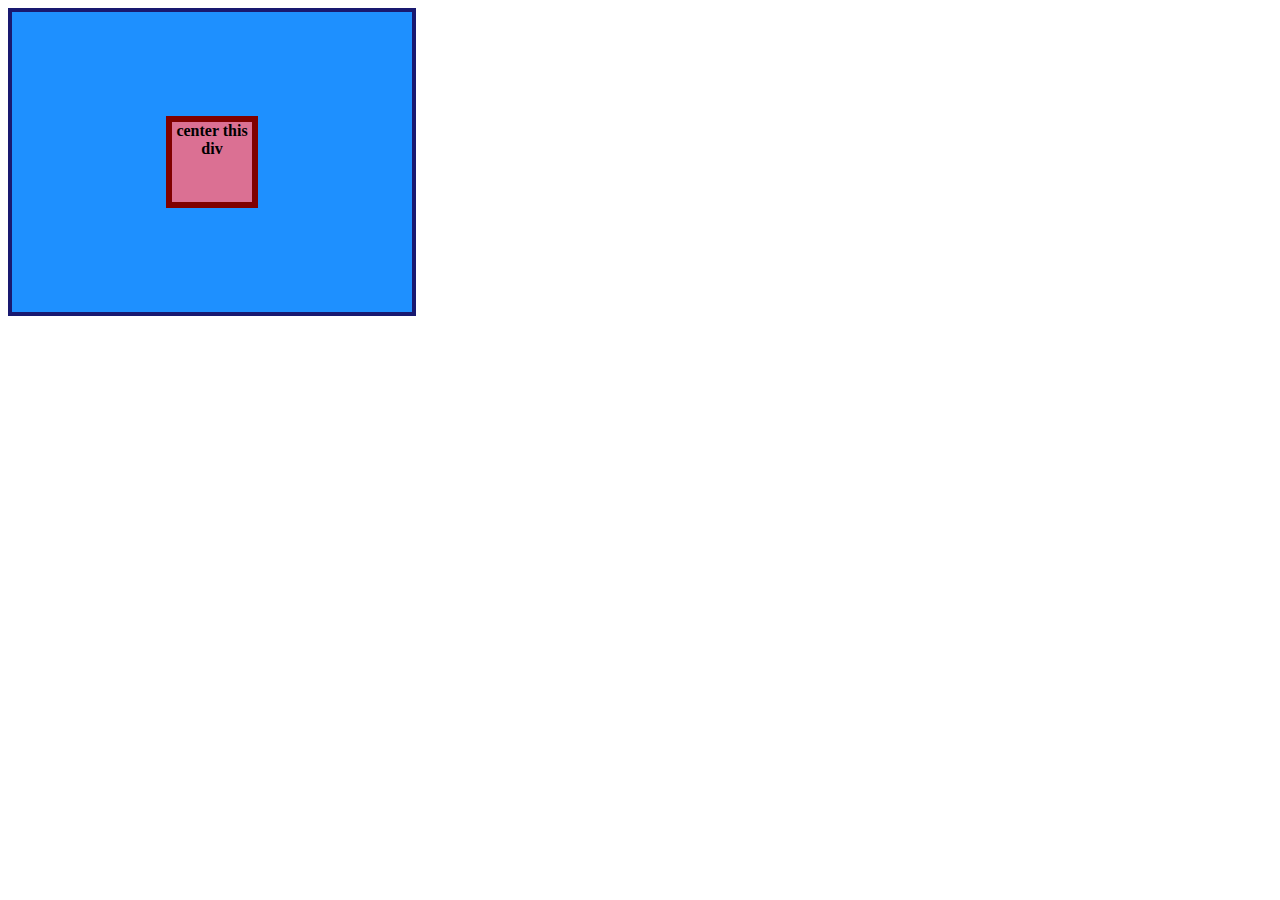
<file: flex/01-flex-center/index.html>
<!DOCTYPE html>
<html lang="en">
  <head>
    <meta charset="UTF-8" />
    <meta http-equiv="X-UA-Compatible" content="IE=edge" />
    <meta name="viewport" content="width=device-width, initial-scale=1.0" />
    <title>CENTER THIS DIV</title>
    <link rel="stylesheet" href="style.css" />
  </head>
  <body>
    <div class="container">
      <div class="box">center this div</div>
    </div>
  </body>
</html>
</file>
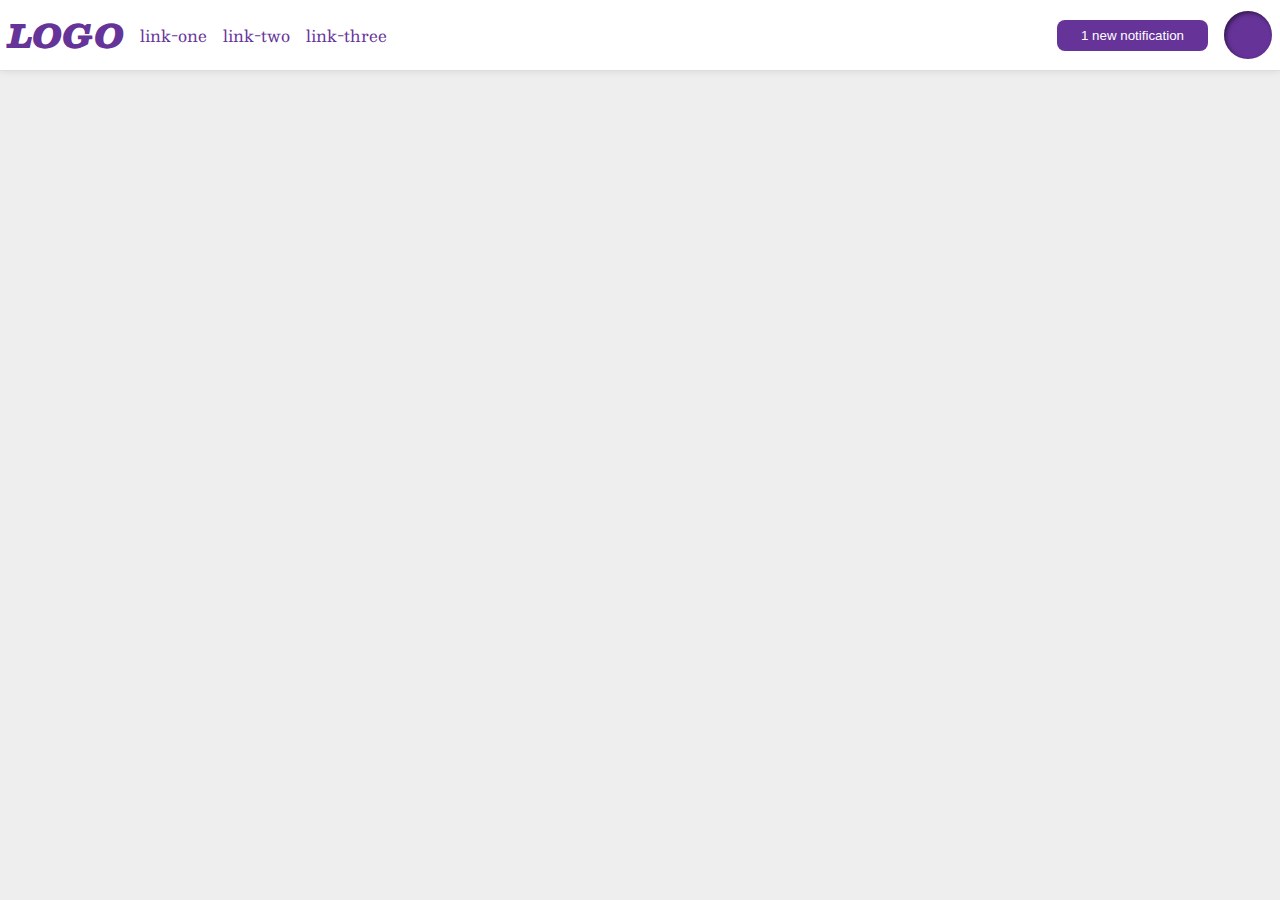
<file: flex/03-flex-header-2/index.html>
<!DOCTYPE html>
<html lang="en">
  <head>
    <meta charset="UTF-8" />
    <meta http-equiv="X-UA-Compatible" content="IE=edge" />
    <meta name="viewport" content="width=device-width, initial-scale=1.0" />
    <title>Flex Header 2</title>
    <link rel="stylesheet" href="style.css" />
  </head>
  <body>
    <div class="header">
      <div class="left-links">
        <div class="logo">LOGO</div>
        <ul class="links">
          <li><a href="google.com">link-one</a></li>
          <li><a href="google.com">link-two</a></li>
          <li><a href="google.com">link-three</a></li>
        </ul>
      </div>
      <div class="right-links">
        <button class="notifications">1 new notification</button>
        <div class="profile-image"></div>
      </div>
    </div>
  </body>
</html>
</file>
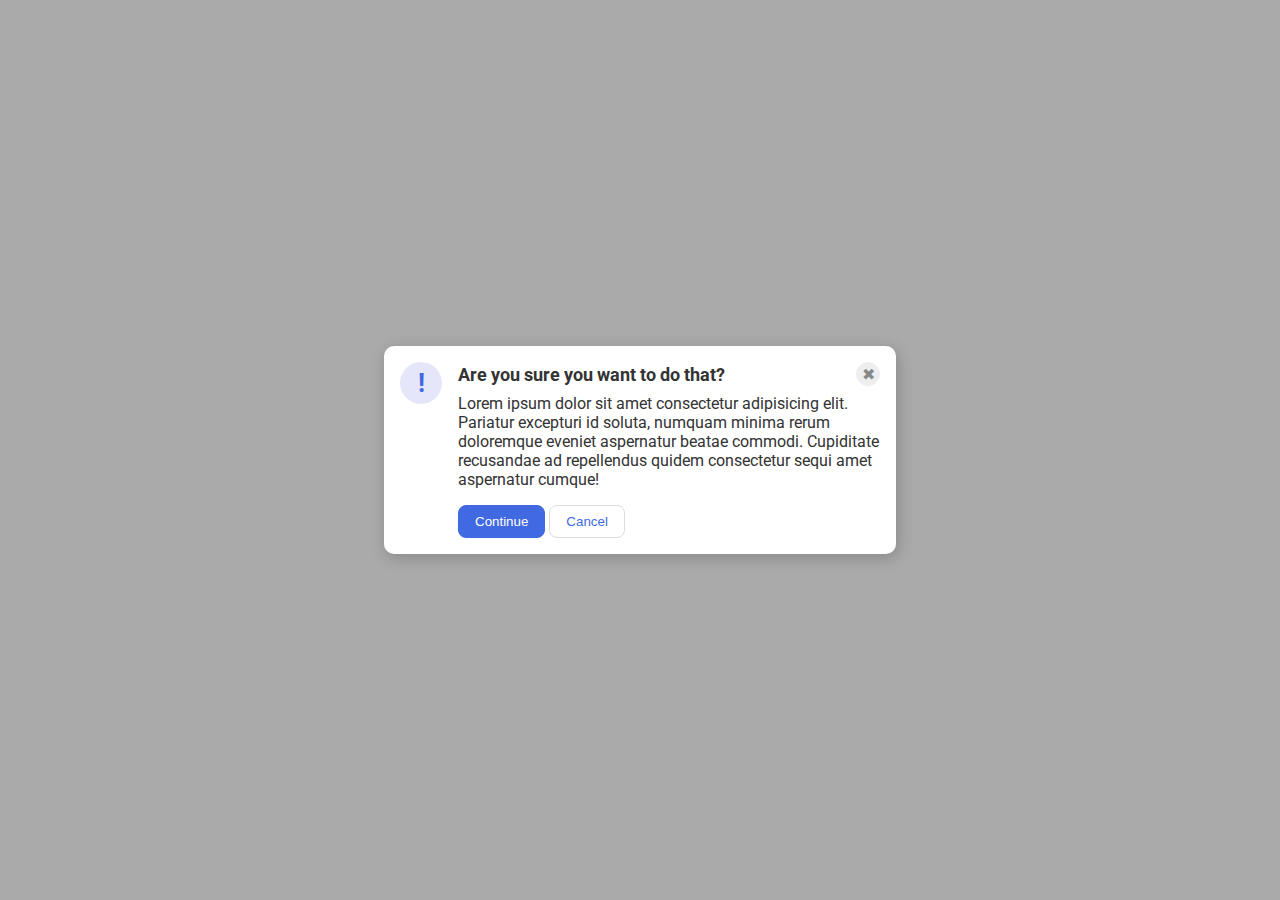
<file: flex/05-flex-modal/index.html>
<!DOCTYPE html>
<html lang="en">
  <head>
    <meta charset="UTF-8" />
    <meta http-equiv="X-UA-Compatible" content="IE=edge" />
    <meta name="viewport" content="width=device-width, initial-scale=1.0" />
    <link rel="stylesheet" href="style.css" />
    <title>Modal</title>
  </head>
  <body>
    <div class="modal">
      <div class="icon">!</div>
      <div class="container">
        <div class="header">
          Are you sure you want to do that?
          <button class="close-button">✖</button>
        </div>
        <div class="text">
          Lorem ipsum dolor sit amet consectetur adipisicing elit. Pariatur
          excepturi id soluta, numquam minima rerum doloremque eveniet
          aspernatur beatae commodi. Cupiditate recusandae ad repellendus quidem
          consectetur sequi amet aspernatur cumque!
        </div>
        <button class="continue">Continue</button>
        <button class="cancel">Cancel</button>
      </div>
    </div>
  </body>
</html>
</file>
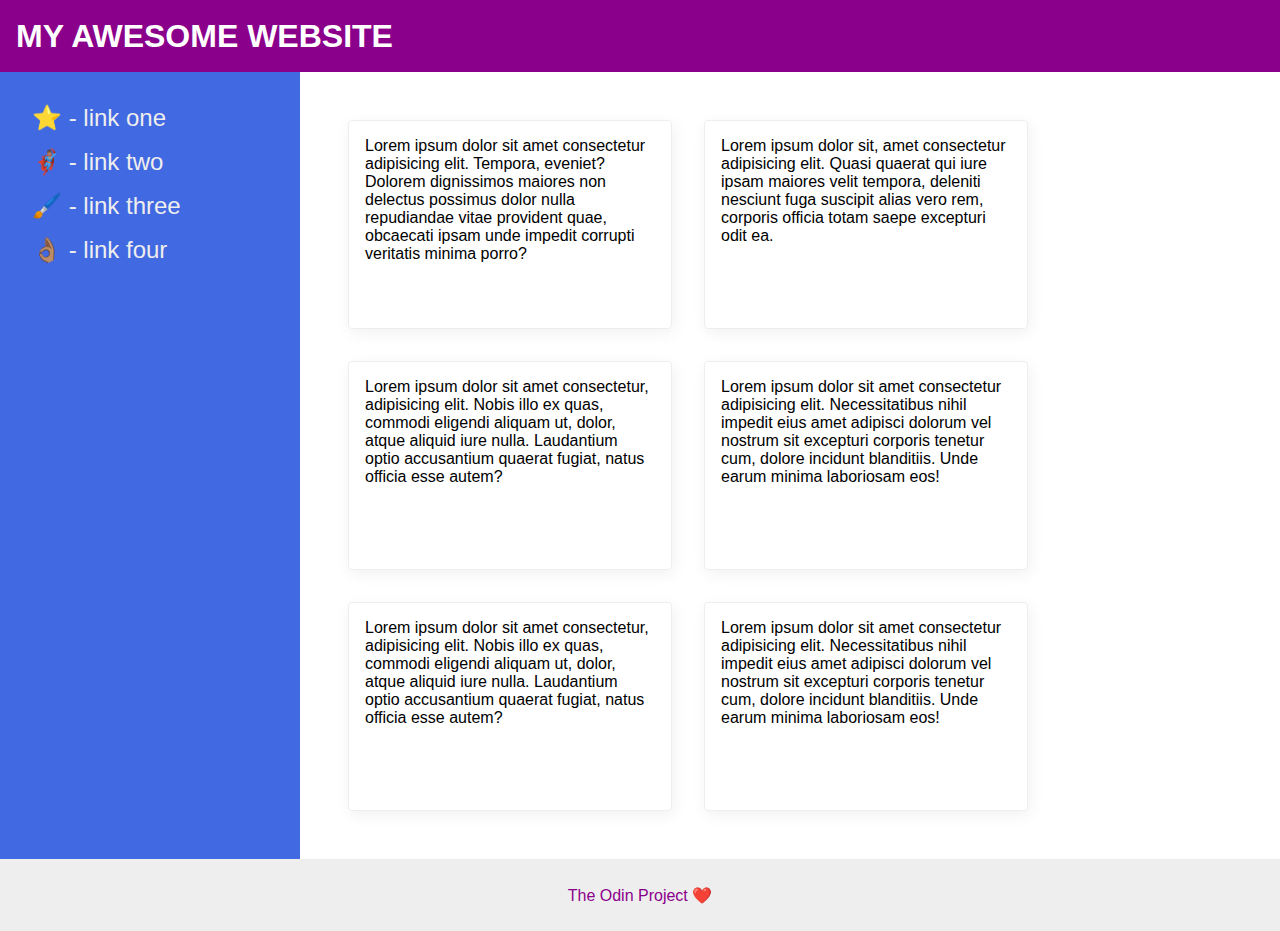
<file: flex/07-flex-layout-2/index.html>
<!DOCTYPE html>
<html lang="en">
  <head>
    <meta charset="UTF-8" />
    <meta http-equiv="X-UA-Compatible" content="IE=edge" />
    <meta name="viewport" content="width=device-width, initial-scale=1.0" />
    <title>The Holy Grail</title>
    <link rel="stylesheet" href="style.css" />
  </head>
  <body>
    <div class="header">MY AWESOME WEBSITE</div>
    <div class="body">
      <div class="sidebar">
        <ul>
          <li><a href="#">⭐ - link one</a></li>
          <li><a href="#">🦸🏽‍♂️ - link two</a></li>
          <li><a href="#">🖌️ - link three</a></li>
          <li><a href="#">👌🏽 - link four</a></li>
        </ul>
      </div>

      <div class="container">
        <div class="card">
          Lorem ipsum dolor sit amet consectetur adipisicing elit. Tempora,
          eveniet? Dolorem dignissimos maiores non delectus possimus dolor nulla
          repudiandae vitae provident quae, obcaecati ipsam unde impedit
          corrupti veritatis minima porro?
        </div>
        <div class="card">
          Lorem ipsum dolor sit, amet consectetur adipisicing elit. Quasi
          quaerat qui iure ipsam maiores velit tempora, deleniti nesciunt fuga
          suscipit alias vero rem, corporis officia totam saepe excepturi odit
          ea.
        </div>
        <div class="card">
          Lorem ipsum dolor sit amet consectetur, adipisicing elit. Nobis illo
          ex quas, commodi eligendi aliquam ut, dolor, atque aliquid iure nulla.
          Laudantium optio accusantium quaerat fugiat, natus officia esse autem?
        </div>
        <div class="card">
          Lorem ipsum dolor sit amet consectetur adipisicing elit.
          Necessitatibus nihil impedit eius amet adipisci dolorum vel nostrum
          sit excepturi corporis tenetur cum, dolore incidunt blanditiis. Unde
          earum minima laboriosam eos!
        </div>
        <div class="card">
          Lorem ipsum dolor sit amet consectetur, adipisicing elit. Nobis illo
          ex quas, commodi eligendi aliquam ut, dolor, atque aliquid iure nulla.
          Laudantium optio accusantium quaerat fugiat, natus officia esse autem?
        </div>
        <div class="card">
          Lorem ipsum dolor sit amet consectetur adipisicing elit.
          Necessitatibus nihil impedit eius amet adipisci dolorum vel nostrum
          sit excepturi corporis tenetur cum, dolore incidunt blanditiis. Unde
          earum minima laboriosam eos!
        </div>
      </div>
    </div>
    <div class="footer">The Odin Project ❤️</div>
  </body>
</html>
</file>
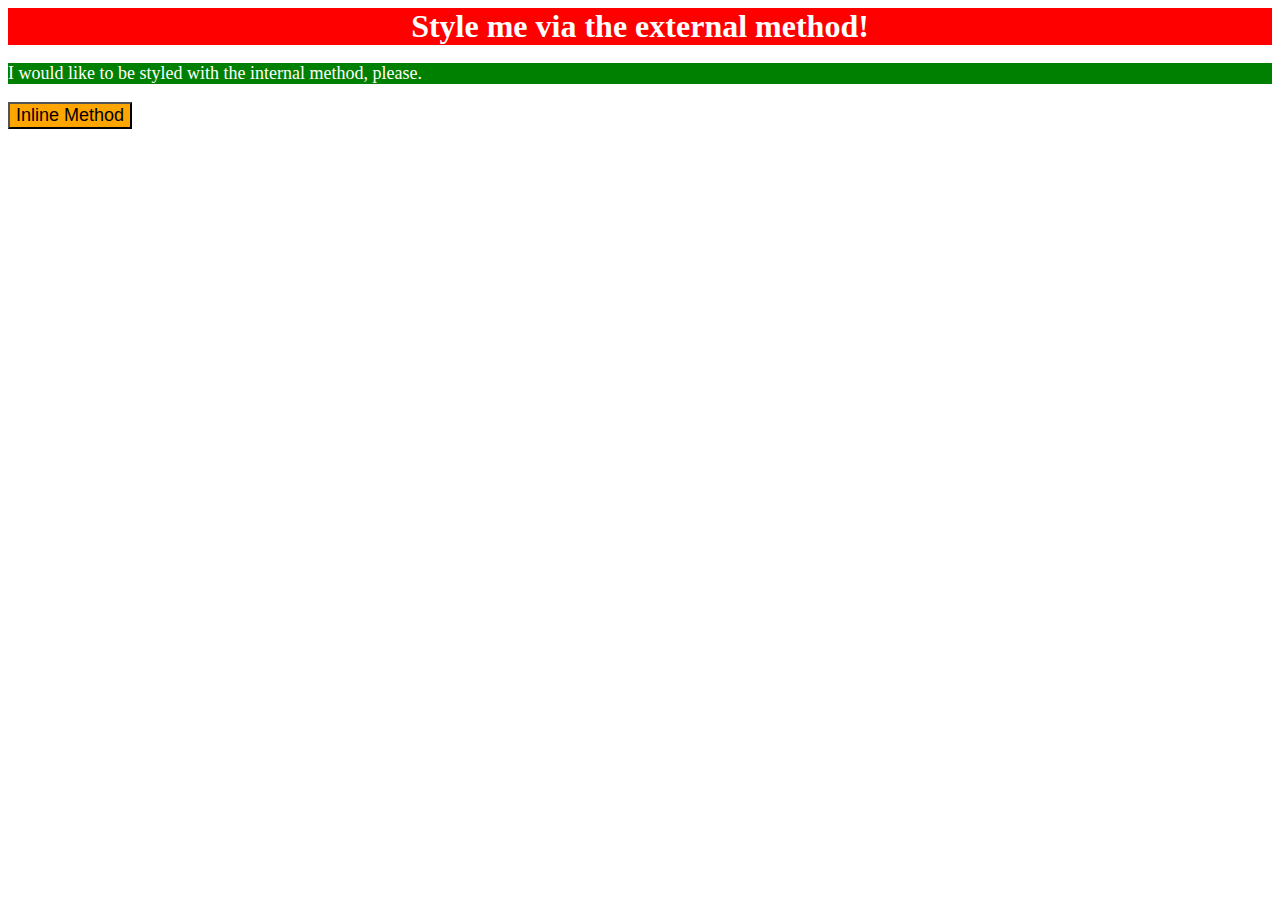
<file: foundations/01-css-methods/index.html>
<!DOCTYPE html>
<html lang="en">
  <head>
    <meta charset="UTF-8" />
    <meta http-equiv="X-UA-Compatible" content="IE=edge" />
    <meta name="viewport" content="width=device-width, initial-scale=1.0" />
    <title>Methods for Adding CSS</title>
    <link rel="stylesheet" href="style.css" />
    <style>
      p {
        background-color: green;
        color: white;
        font-size: 18px;
      }
    </style>
  </head>
  <body>
    <div>Style me via the external method!</div>
    <p>I would like to be styled with the internal method, please.</p>
    <button style="background-color: orange; font-size: 18px">
      Inline Method
    </button>
  </body>
</html>
</file>
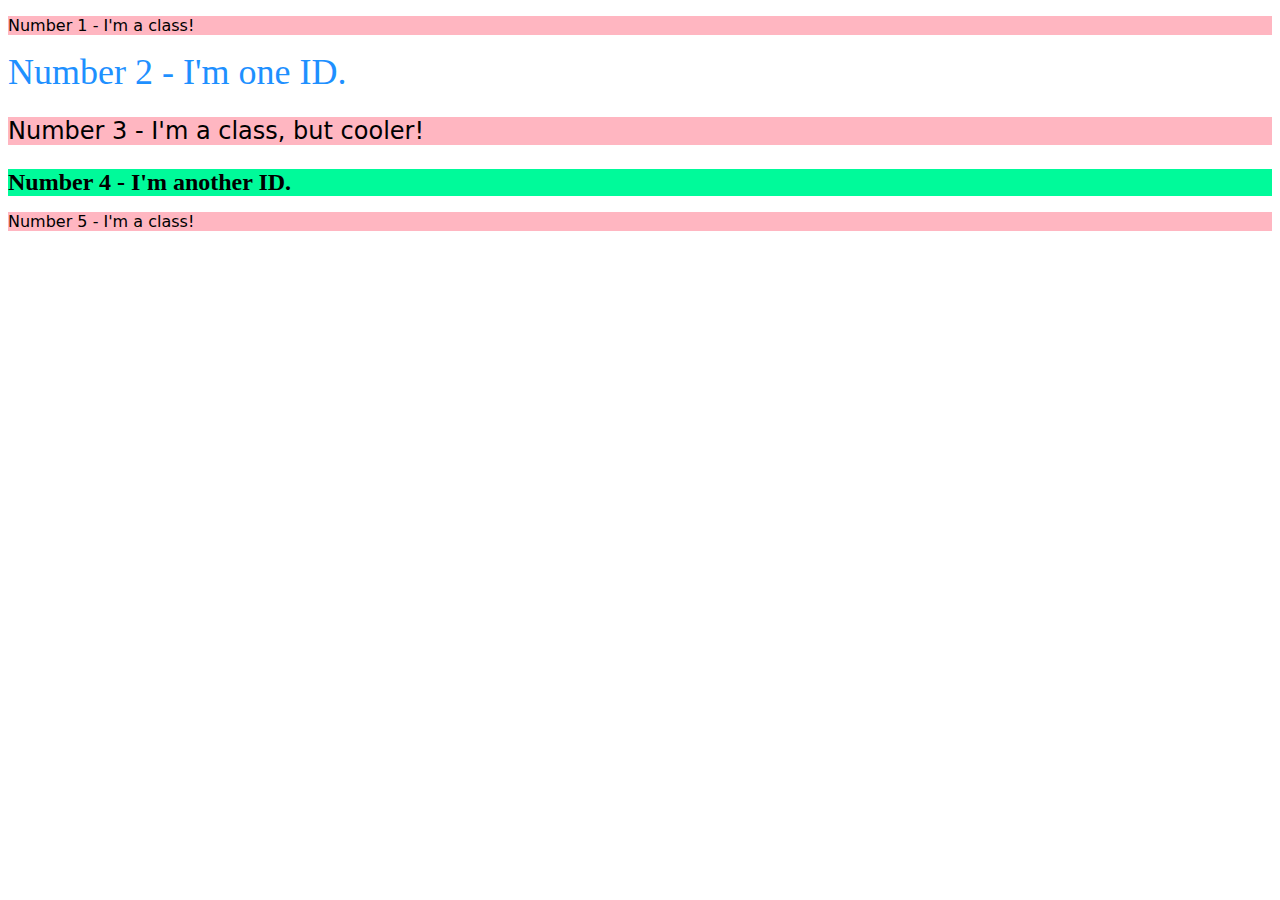
<file: foundations/02-class-id-selectors/index.html>
<!DOCTYPE html>
<html lang="en">
  <head>
    <meta charset="UTF-8" />
    <meta http-equiv="X-UA-Compatible" content="IE=edge" />
    <meta name="viewport" content="width=device-width, initial-scale=1.0" />
    <title>Class and ID Selectors</title>
    <link rel="stylesheet" href="style.css" />
  </head>
  <body>
    <p class="odd">Number 1 - I'm a class!</p>
    <div id="two">Number 2 - I'm one ID.</div>
    <p class="odd adjust-font-size">Number 3 - I'm a class, but cooler!</p>
    <div id="four" class="adjust-font-size">Number 4 - I'm another ID.</div>
    <p class="odd">Number 5 - I'm a class!</p>
  </body>
</html>
</file>
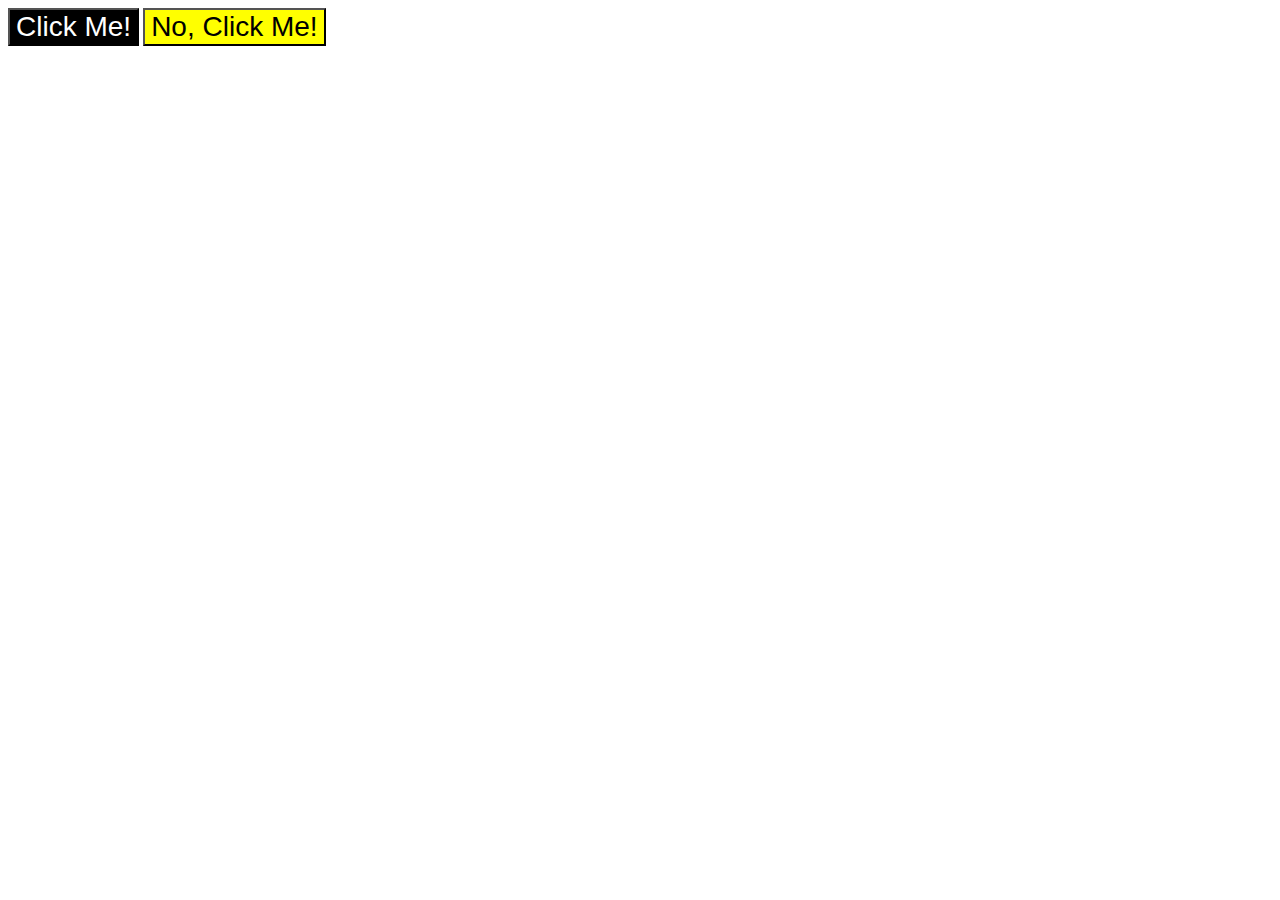
<file: foundations/03-grouping-selectors/index.html>
<!DOCTYPE html>
<html lang="en">
  <head>
    <meta charset="UTF-8" />
    <meta http-equiv="X-UA-Compatible" content="IE=edge" />
    <meta name="viewport" content="width=device-width, initial-scale=1.0" />
    <title>Grouping Selectors</title>
    <link rel="stylesheet" href="style.css" />
  </head>
  <body>
    <button class="black">Click Me!</button>
    <button class="yellow">No, Click Me!</button>
  </body>
</html>
</file>
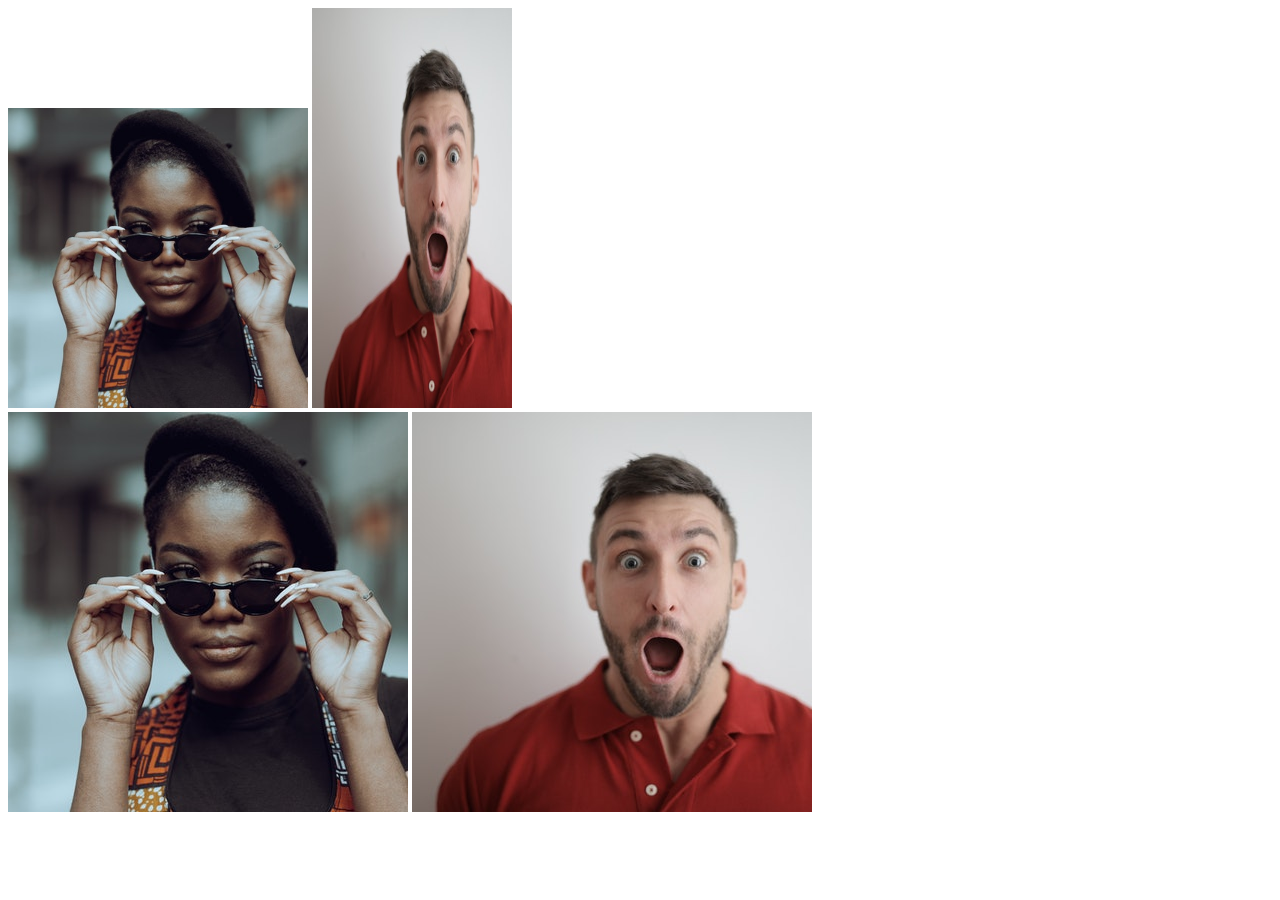
<file: foundations/04-chaining-selectors/index.html>
<!DOCTYPE html>
<html lang="en">
  <head>
    <meta charset="UTF-8" />
    <meta http-equiv="X-UA-Compatible" content="IE=edge" />
    <meta name="viewport" content="width=device-width, initial-scale=1.0" />
    <title>Chaining Selectors</title>
    <link rel="stylesheet" href="style.css" />
  </head>
  <body>
    <!-- Use the classes BELOW this line -->
    <div>
      <img
        class="avatar proportioned"
        src="./img/pexels-katho-mutodo-8434791.jpg"
        alt="Woman with glasses"
      />
      <img
        class="avatar distorted"
        src="./img/pexels-andrea-piacquadio-3777931.jpg"
        alt="Man with surprised expression"
      />
    </div>
    <!-- Use the classes ABOVE this line -->
    <div>
      <img
        class="original proportioned"
        src="./img/pexels-katho-mutodo-8434791.jpg"
        alt="Woman with glasses"
      />
      <img
        class="original distorted"
        src="./img/pexels-andrea-piacquadio-3777931.jpg"
        alt="Man with surprised expression"
      />
    </div>
  </body>
</html>
</file>
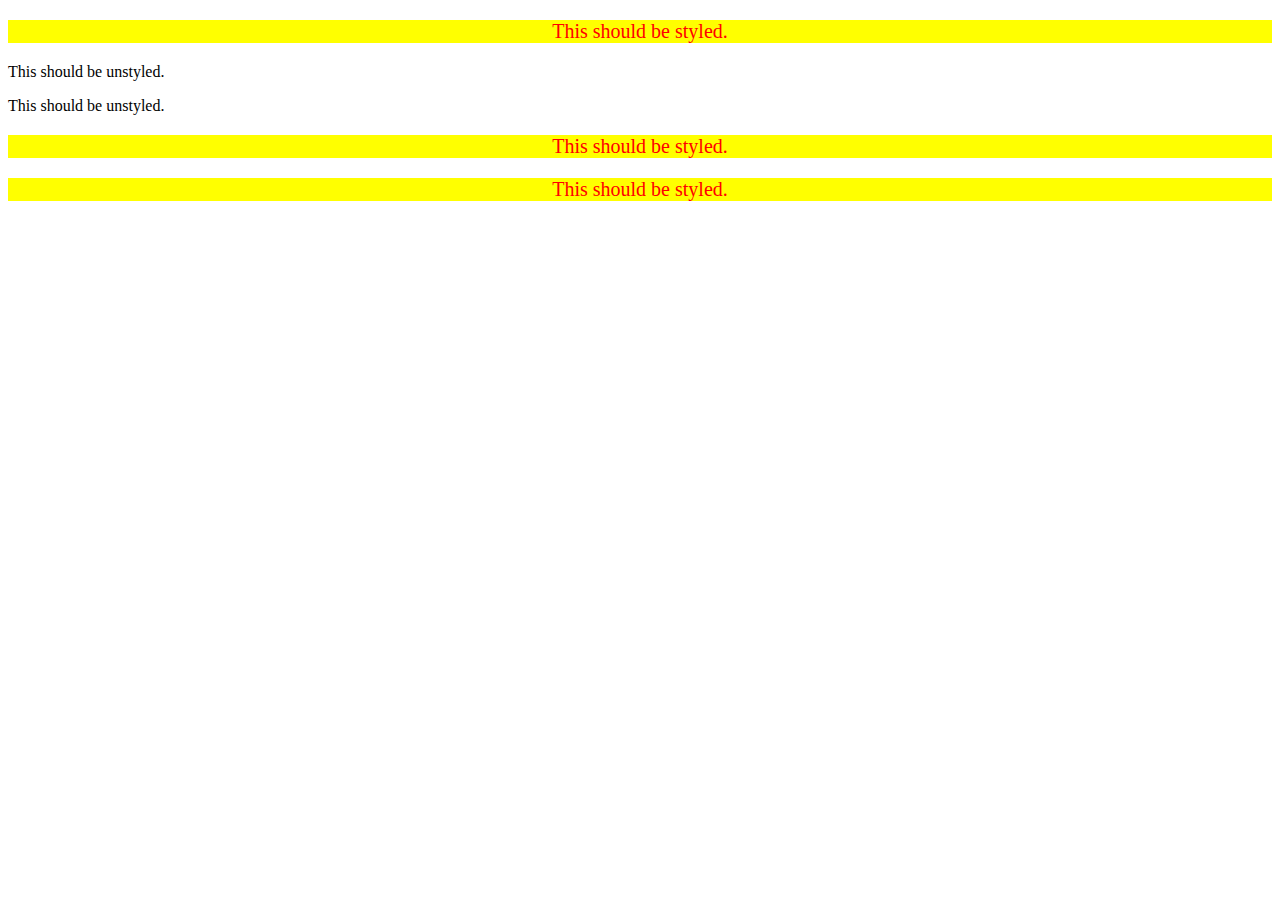
<file: foundations/05-descendant-combinator/index.html>
<!DOCTYPE html>
<html lang="en">
  <head>
    <meta charset="UTF-8" />
    <meta http-equiv="X-UA-Compatible" content="IE=edge" />
    <meta name="viewport" content="width=device-width, initial-scale=1.0" />
    <title>Descendant Combinator</title>
    <link rel="stylesheet" href="style.css" />
  </head>
  <body>
    <div class="container">
      <p class="text">This should be styled.</p>
    </div>
    <p class="text">This should be unstyled.</p>
    <p class="text">This should be unstyled.</p>
    <div class="container">
      <p class="text">This should be styled.</p>
      <p class="text">This should be styled.</p>
    </div>
  </body>
</html>
</file>
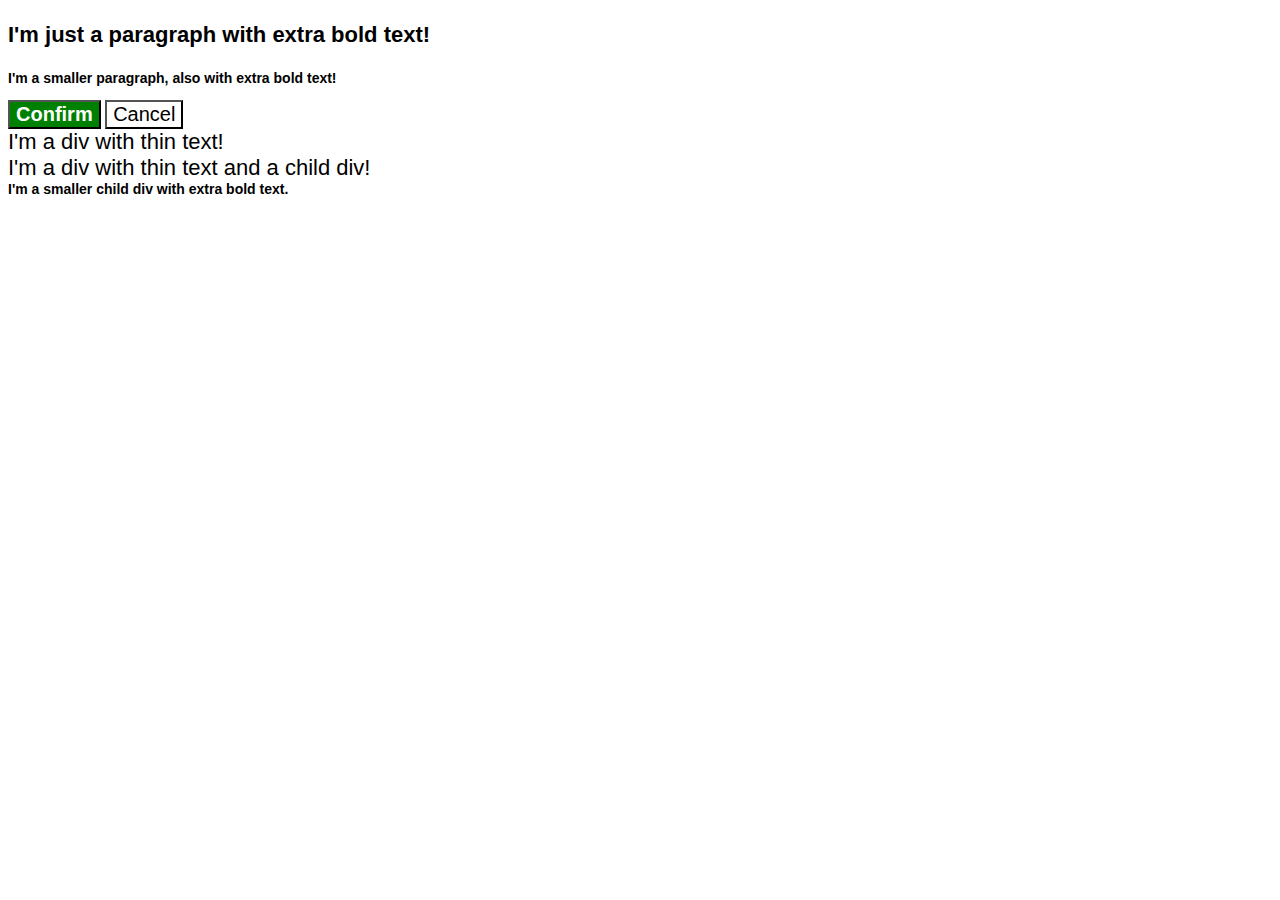
<file: foundations/06-cascade-fix/index.html>
<!DOCTYPE html>
<html lang="en">
  <head>
    <meta charset="UTF-8" />
    <meta http-equiv="X-UA-Compatible" content="IE=edge" />
    <meta name="viewport" content="width=device-width, initial-scale=1.0" />
    <title>Fix the Cascade</title>
    <link rel="stylesheet" href="style.css" />
  </head>
  <body>
    <p class="para">I'm just a paragraph with extra bold text!</p>
    <p class="para small-para">
      I'm a smaller paragraph, also with extra bold text!
    </p>

    <button id="confirm-button" class="button confirm">Confirm</button>
    <button id="cancel-button" class="button cancel">Cancel</button>

    <div class="text">I'm a div with thin text!</div>
    <div class="text">
      I'm a div with thin text and a child div!
      <div class="text child">
        I'm a smaller child div with extra bold text.
      </div>
    </div>
  </body>
</html>
</file>
<file: flex/01-flex-center/style.css>
.container {
  display: flex;
  justify-content: center;
  align-items: center;
  background: dodgerblue;
  border: 4px solid midnightblue;
  width: 400px;
  height: 300px;
}

.box {
  background: palevioletred;
  font-weight: bold;
  text-align: center;
  border: 6px solid maroon;
  width: 80px;
  height: 80px;
}
</file>
<file: flex/03-flex-header-2/style.css>
/* this is some magical font-importing.  
you'll learn about it later. */
@import url("https://fonts.googleapis.com/css2?family=Besley:ital,wght@0,400;1,900&display=swap");

body {
  margin: 0;
  background: #eee;
  font-family: Besley, serif;
}

.right-links,
.left-links {
  display: flex;
  gap: 16px;
  align-items: center;
}

.header {
  background: white;
  border-bottom: 1px solid #ddd;
  box-shadow: 0 0 8px rgba(0, 0, 0, 0.1);
  display: flex;
  justify-content: space-between;
  padding: 8px;
}

.profile-image {
  background: rebeccapurple;
  box-shadow: inset 2px 2px 4px rgba(0, 0, 0, 0.5);
  border-radius: 50%;
  width: 48px;
  height: 48px;
}

.logo {
  color: rebeccapurple;
  font-size: 32px;
  font-weight: 900;
  font-style: italic;
}

button {
  border: none;
  border-radius: 8px;
  background: rebeccapurple;
  color: white;
  padding: 8px 24px;
}

a {
  /* this removes the line under our links */
  text-decoration: none;
  color: rebeccapurple;
}

ul {
  list-style-type: none;
  display: flex;
  margin: 0;
  padding: 0;
  gap: 16px;
}
</file>
<file: flex/05-flex-modal/style.css>
@import url("https://fonts.googleapis.com/css2?family=Roboto:wght@400;700&display=swap");

html,
body {
  height: 100%;
}

body {
  font-family: Roboto, sans-serif;
  margin: 0;
  background: #aaa;
  color: #333;
  /* I'll give you this one for free lol */
  display: flex;
  align-items: center;
  justify-content: center;
}

.modal {
  background: white;
  width: 480px;
  border-radius: 10px;
  box-shadow: 2px 4px 16px rgba(0, 0, 0, 0.2);
  display: flex;
  gap: 16px;
  padding: 16px;
}

.icon {
  color: royalblue;
  font-size: 26px;
  font-weight: 700;
  background: lavender;
  width: 42px;
  height: 42px;
  border-radius: 50%;
  display: flex;
  align-items: center;
  justify-content: center;
  flex-shrink: 0;
}

.close-button {
  background: #eee;
  border-radius: 50%;
  color: #888;
  font-weight: 400;
  font-size: 16px;
  height: 24px;
  width: 24px;
  display: flex;
  align-items: center;
  justify-content: center;
  border: 1px solid #eee;
  padding: 0;
}

button {
  cursor: pointer;
  padding: 8px 16px;
  border-radius: 8px;
}

button.continue {
  background: royalblue;
  border: 1px solid royalblue;
  color: white;
}

button.cancel {
  background: white;
  border: 1px solid #ddd;
  color: royalblue;
}

.header {
  font-weight: 700;
  font-size: 18px;
  display: flex;
  align-items: center;
  justify-content: space-between;
  margin-bottom: 8px;
}

.text {
  margin-bottom: 16px;
}
</file>
<file: flex/07-flex-layout-2/style.css>
body {
  font-family: -apple-system, BlinkMacSystemFont, "Segoe UI", Roboto, Oxygen,
    Ubuntu, Cantarell, "Open Sans", "Helvetica Neue", sans-serif;
  margin: 0;
  min-height: 100vh;
  display: flex;
  flex-direction: column;
}

.header {
  height: 72px;
  background: darkmagenta;
  color: white;
  display: flex;
  align-items: center;
  justify-content: space-between;
  font-size: 32px;
  font-weight: 900;
  padding-left: 16px;
}

.footer {
  height: 72px;
  background: #eee;
  color: darkmagenta;
  display: flex;
  align-items: center;
  justify-content: center;
}

.sidebar {
  width: 300px;
  background: royalblue;
  box-sizing: border-box;
  flex-shrink: 0;
  padding: 16px;
}

.card {
  border: 1px solid #eee;
  box-shadow: 2px 4px 16px rgba(0, 0, 0, 0.06);
  border-radius: 4px;
  width: 290px;
  height: 175px;
  margin: 16px;
  padding: 16px;
}

.body {
  display: flex;
  flex: 1;
}

.container {
  display: flex;
  flex-wrap: wrap;
  padding: 32px;
}

a {
  text-decoration: none;
  font-size: 24px;
  color: #eee;
}

ul {
  list-style-type: none;
  margin: 0;
  padding: 0;
}

li {
  margin: 16px;
}
</file>
<file: foundations/01-css-methods/style.css>
div {
  background-color: red;
  color: white;
  font-size: 32px;
  font-weight: bold;
  text-align: center;
}
</file>
<file: foundations/02-class-id-selectors/style.css>
.odd {
  background-color: #ffb6c1;
  font-family: Verdana, "DejaVu Sans", sans-serif;
}

.adjust-font-size {
  font-size: 24px;
}

#two {
  color: rgb(30, 144, 255);
  font-size: 36px;
}

#four {
  background-color: rgb(0, 250, 154);
  font-weight: bold;
}
</file>
<file: foundations/03-grouping-selectors/style.css>
button {
  font-size: 28px;
  font-family: Helvetica, "Times New Roman", sans-serif;
}

.black {
  background-color: #000000;
  color: white;
}

.yellow {
  background-color: yellow;
}
</file>
<file: foundations/04-chaining-selectors/style.css>
.avatar.proportioned {
  width: 300px;
  height: auto;
}

.avatar.distorted {
  width: 200px;
  height: 400px;
}
</file>
<file: foundations/05-descendant-combinator/style.css>
.container .text {
  background-color: yellow;
  color: red;
  font-size: 20px;
  text-align: center;
}
</file>
<file: foundations/06-cascade-fix/style.css>
body {
  font-family: Arial, Helvetica, sans-serif;
}

.para,
.small-para {
  color: hsl(0, 0%, 0%);
  font-weight: 800;
  font-size: 22px;
}

.small-para {
  font-size: 14px;
}

#confirm-button {
  background: green;
  color: white;
  font-weight: bold;
}

.button {
  background-color: rgb(255, 255, 255);
  color: rgb(0, 0, 0);
  font-size: 20px;
}

.text {
  color: rgb(0, 0, 0);
  font-size: 22px;
  font-weight: 100;
}

.child {
  color: rgb(0, 0, 0);
  font-weight: 800;
  font-size: 14px;
}
</file>
